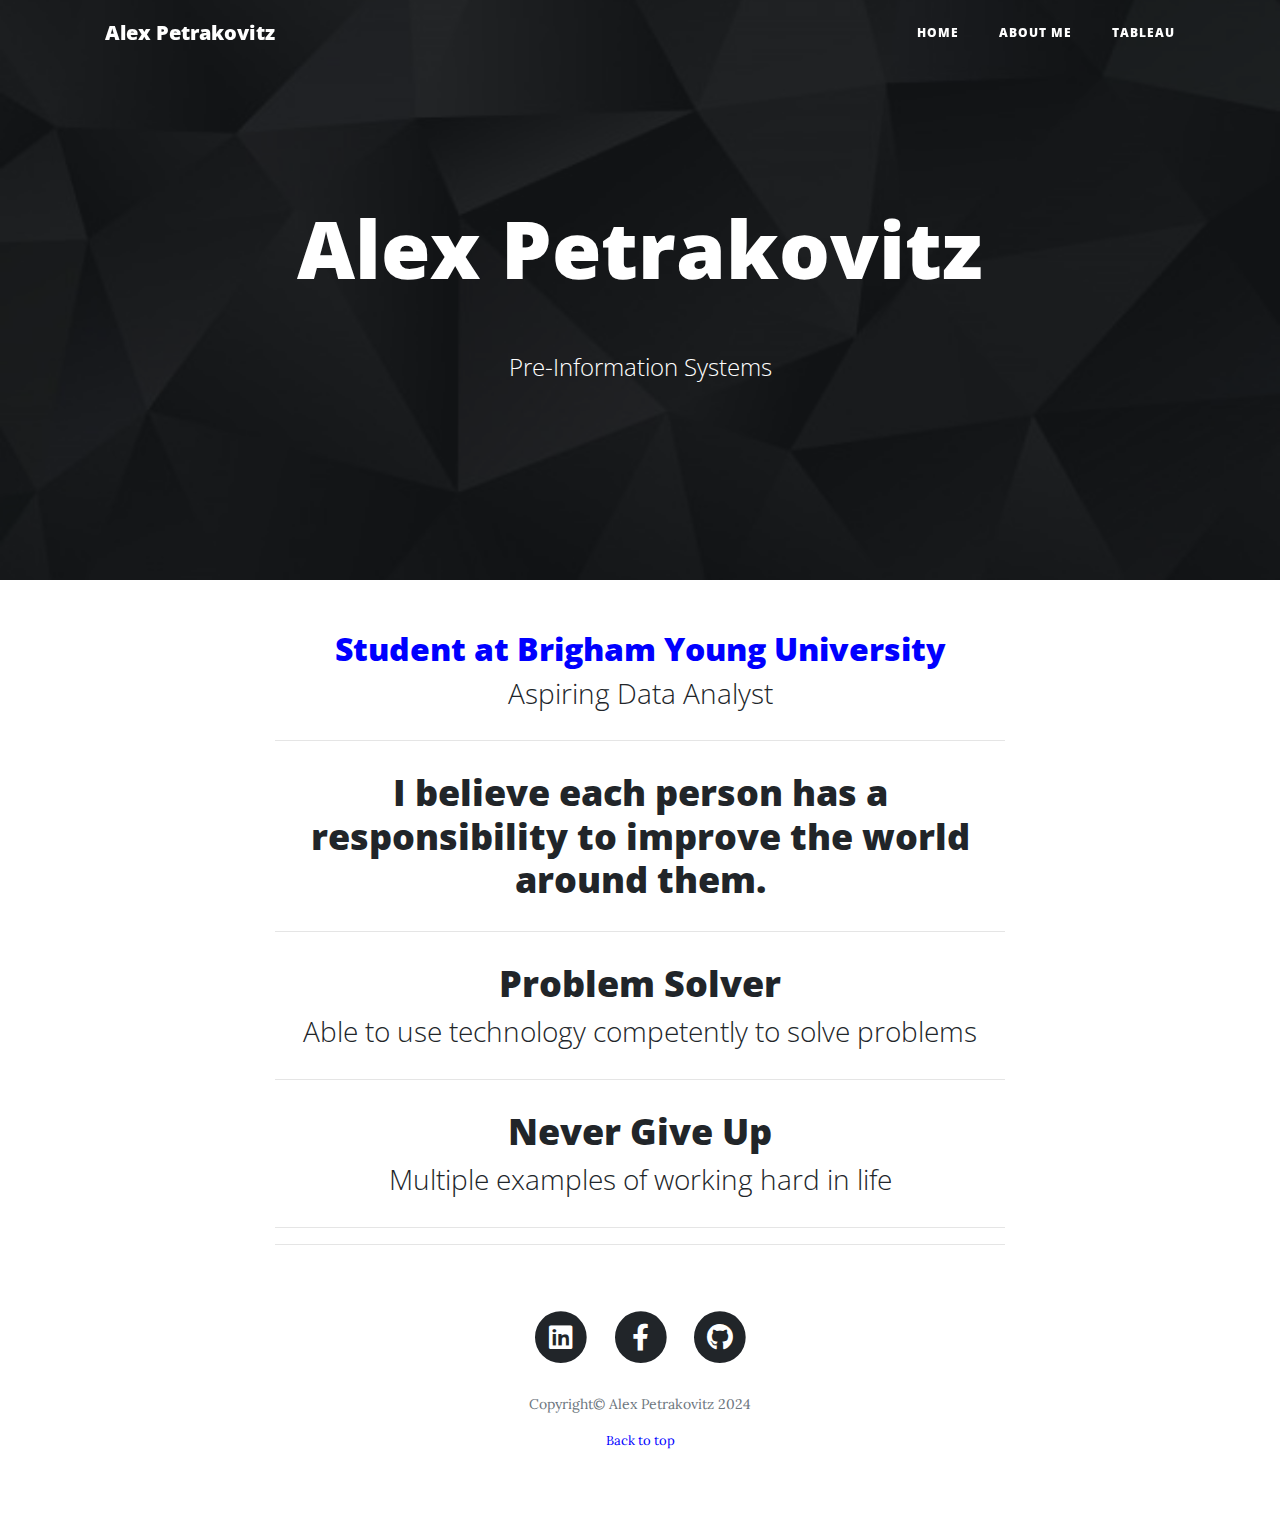
<file: index.html>
<!-- Alex Petrakovtiz 2024 -->

<!DOCTYPE html>
<html lang="en">

<head>

  <meta charset="utf-8">
  <meta name="viewport" content="width=device-width, initial-scale=1, shrink-to-fit=no">
  <meta name="description" content="">
  <meta name="author" content="">

  <title>Alex Petrakovitz - Homepage</title>

  <!-- Bootstrap core CSS -->
  <link href="vendor/bootstrap/css/bootstrap.min.css" rel="stylesheet">

  <!-- Custom fonts for this template -->
  <link href="vendor/fontawesome-free/css/all.min.css" rel="stylesheet" type="text/css">
  <link href='https://fonts.googleapis.com/css?family=Lora:400,700,400italic,700italic' rel='stylesheet'
    type='text/css'>
  <link
    href='https://fonts.googleapis.com/css?family=Open+Sans:300italic,400italic,600italic,700italic,800italic,400,300,600,700,800'
    rel='stylesheet' type='text/css'>

  <!-- Custom styles for this template -->
  <link href="styles/clean-blog.min.css" rel="stylesheet">
  <!-- Custom overwrite for css styles by Alex -->
  <link href="./styles/mystyles.css" rel="stylesheet" type="text/css">
</head>

<body>
  <a id="top"></a>
  <!-- Navigation -->
  <nav class="navbar navbar-expand-lg navbar-light fixed-top" id="mainNav">
    <div class="container">
      <a class="navbar-brand" href="index.html">Alex Petrakovitz</a>
      <button class="navbar-toggler navbar-toggler-right" type="button" data-toggle="collapse"
        data-target="#navbarResponsive" aria-controls="navbarResponsive" aria-expanded="false"
        aria-label="Toggle navigation">
        Menu
        <i class="fas fa-bars"></i>
      </button>
      <div class="collapse navbar-collapse" id="navbarResponsive">
        <ul class="navbar-nav ml-auto">
          <li class="nav-item">
            <a class="nav-link" href="index.html">Home</a>
          </li>
          <li class="nav-item">
            <a class="nav-link" href="./HTML/about.html">About Me</a>
          </li>
          <li class="nav-item">
            <a class="nav-link" href="./HTML/tableau.html">Tableau</a>
          </li>
          <li class="nav-item">
          
          </li>
        </ul>
      </div>
    </div>
  </nav>

  <!-- Page Header -->
  <header class="masthead" style="background-image: url('./images/background1.jpeg')">
    <div class="overlay"></div>
    <div class="container">
      <div class="row">
        <div class="col-lg-8 col-md-10 mx-auto">
          <div class="site-heading">
            <h1>Alex Petrakovitz</h1>
            <span class="subheading sub">Pre-Information Systems</span>
          </div>
        </div>
      </div>
    </div>
  </header>

  <!-- Main Content -->
  <div class="container">
    <div class="row">
      <div class="col-lg-8 col-md-10 mx-auto">
        <div class="post-preview">
          <h2 class="post-title">
            <!-- What should I type here haha -->
            <a class="links" href="https://www.byu.edu/" target=_blank>Student at Brigham Young University</a>
          </h2>
          <a href="./HTML/about.html">
            <h3 class="post-subtitle">
              Aspiring Data Analyst
            </h3>
          </a>
          <p class="post-meta">
            <a href="#"></a>

          </p>
        </div>
        <hr>
        <div class="post-preview">
          <a href="./HTML/about.html">
            <h2 class="post-title">
              I believe each person has a responsibility to improve the world around them.
            </h2>
          </a>
          <p class="post-meta">
            <a href="#"></a>

          </p>
        </div>
        <hr>
        <div class="post-preview">
          <a href="./HTML/about.html">
            <h2 class="post-title">
              Problem Solver
            </h2>
            <h3 class="post-subtitle">
              Able to use technology competently to solve problems
            </h3>
          </a>
          <p class="post-meta">
            <a href="#"></a>

          </p>
        </div>
        <hr>
        <div class="post-preview">
          <a href="./HTML/about.html">
            <h2 class="post-title">
              Never Give Up
            </h2>
            <h3 class="post-subtitle">
              Multiple examples of working hard in life
            </h3>
          </a>
          <p class="post-meta">
            <a href="#"></a>

          </p>
        </div>
        <hr>
        <!-- I commented all this out so that it didn't look like a blog lol -->
        <!-- Pager
        <div class="clearfix">
          <a class="btn btn-primary float-right" href="#">Older Posts &rarr;</a>
        </div>
      </div>
    </div>
  </div> -->

        <hr>

        <!-- Footer -->
        <footer>
          <div class="container">
            <div class="row">
              <div class="col-lg-8 col-md-10 mx-auto">
                <ul class="list-inline text-center">
                  <li class="list-inline-item">
                    <a href="https://www.linkedin.com/in/alex-petrakovitz-712440233/" target="_blank">
                      <span class="fa-stack fa-lg">
                        <i class="fas fa-circle fa-stack-2x"></i>
                        <i class="fab fa-linkedin fa-stack-1x fa-inverse"></i>
                      </span>
                    </a>
                  </li>
                  <li class="list-inline-item">
                    <a href="https://www.facebook.com/alex.petrakovitz/" target="_blank">
                      <span class="fa-stack fa-lg">
                        <i class="fas fa-circle fa-stack-2x"></i>
                        <i class="fab fa-facebook-f fa-stack-1x fa-inverse"></i>
                      </span>
                    </a>
                  </li>
                  <li class="list-inline-item">
                    <a href="https://www.instagram.com/alexpetrakovitz/?hl=en" target="_blank">
                      <span class="fa-stack fa-lg">
                        <i class="fas fa-circle fa-stack-2x"></i>
                        <i class="fab fa-github fa-stack-1x fa-inverse"></i>
                      </span>
                    </a>
                  </li>
                </ul>
                <p class="copyright text-muted">Copyright&copy; Alex Petrakovitz 2024</p>
              </div>
            </div>
          </div>
          <a href="#top" class="topp">Back to top</a>
        </footer>

        <!-- Bootstrap core JavaScript -->
        <script src="vendor/jquery/jquery.min.js"></script>
        <script src="vendor/bootstrap/js/bootstrap.bundle.min.js"></script>

        <!-- Custom scripts for this template -->
        <script src="js/clean-blog.min.js"></script>

</body>

</html>
</file>
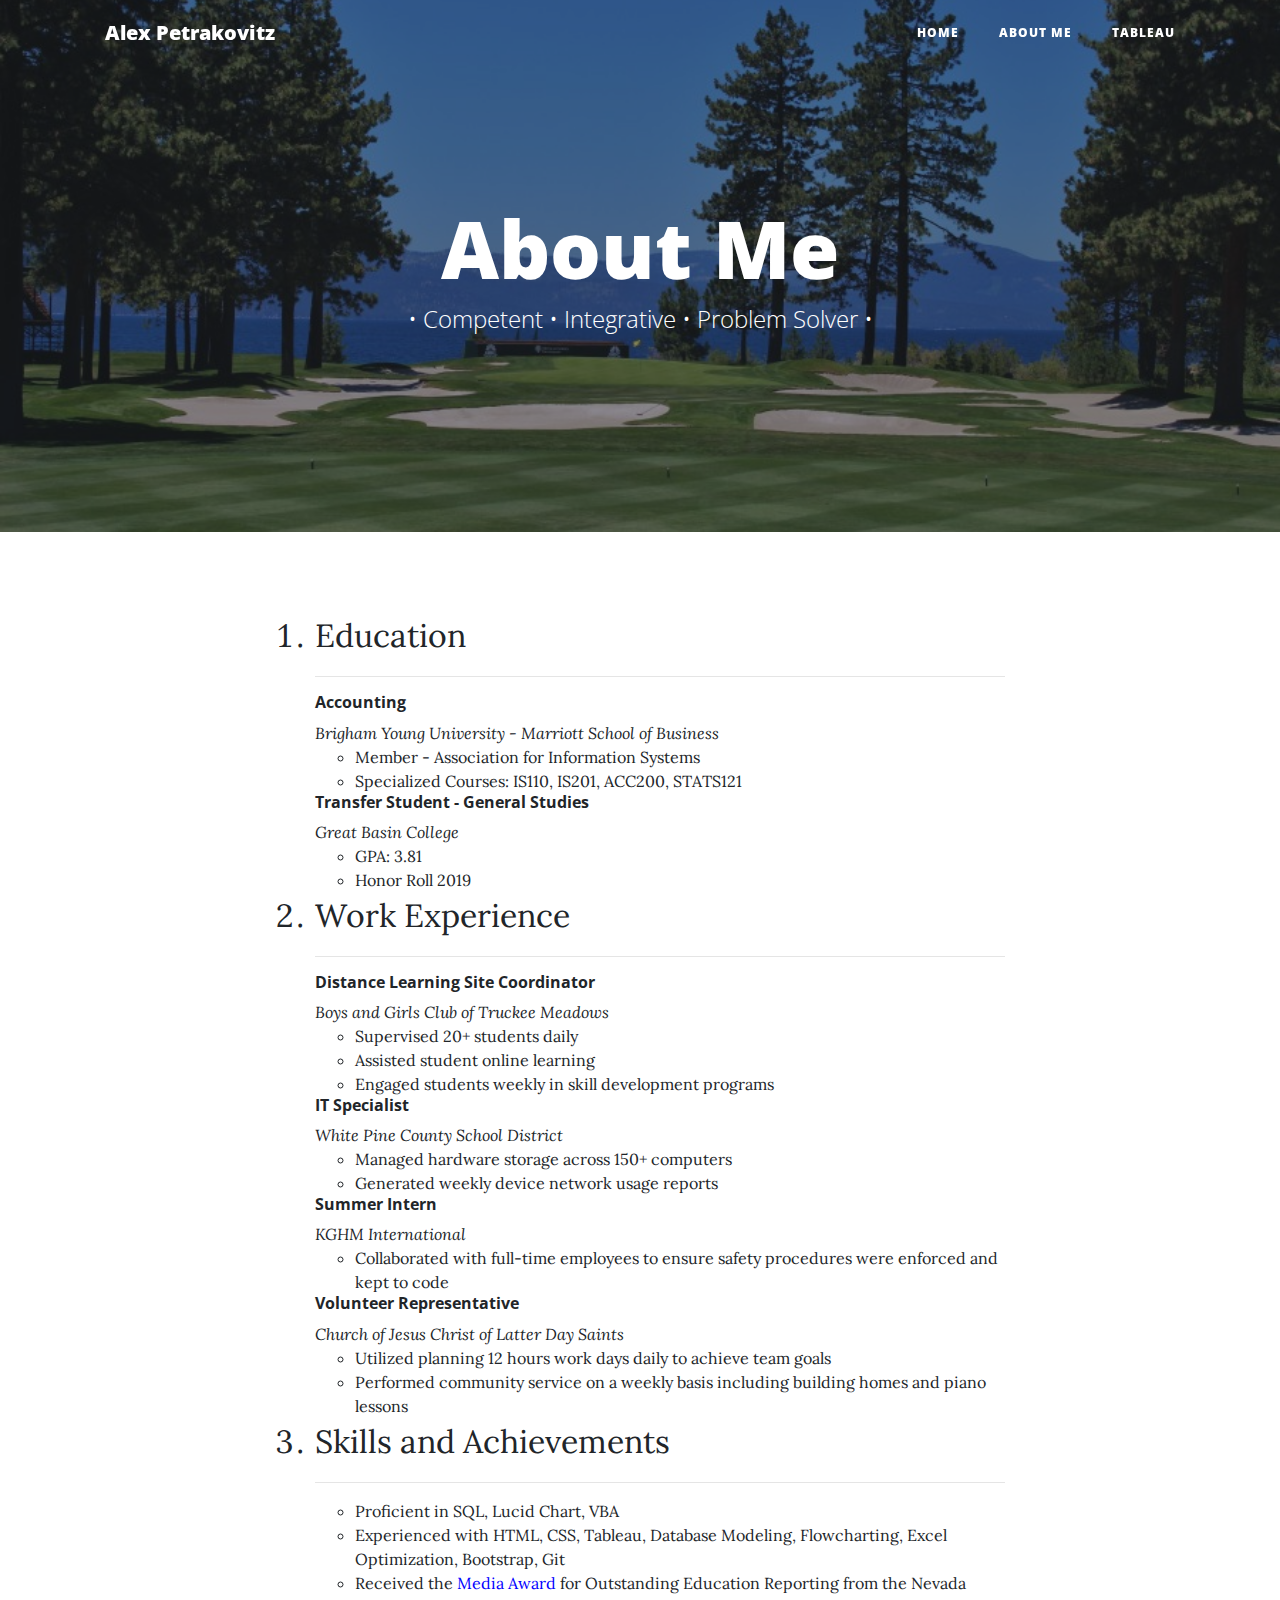
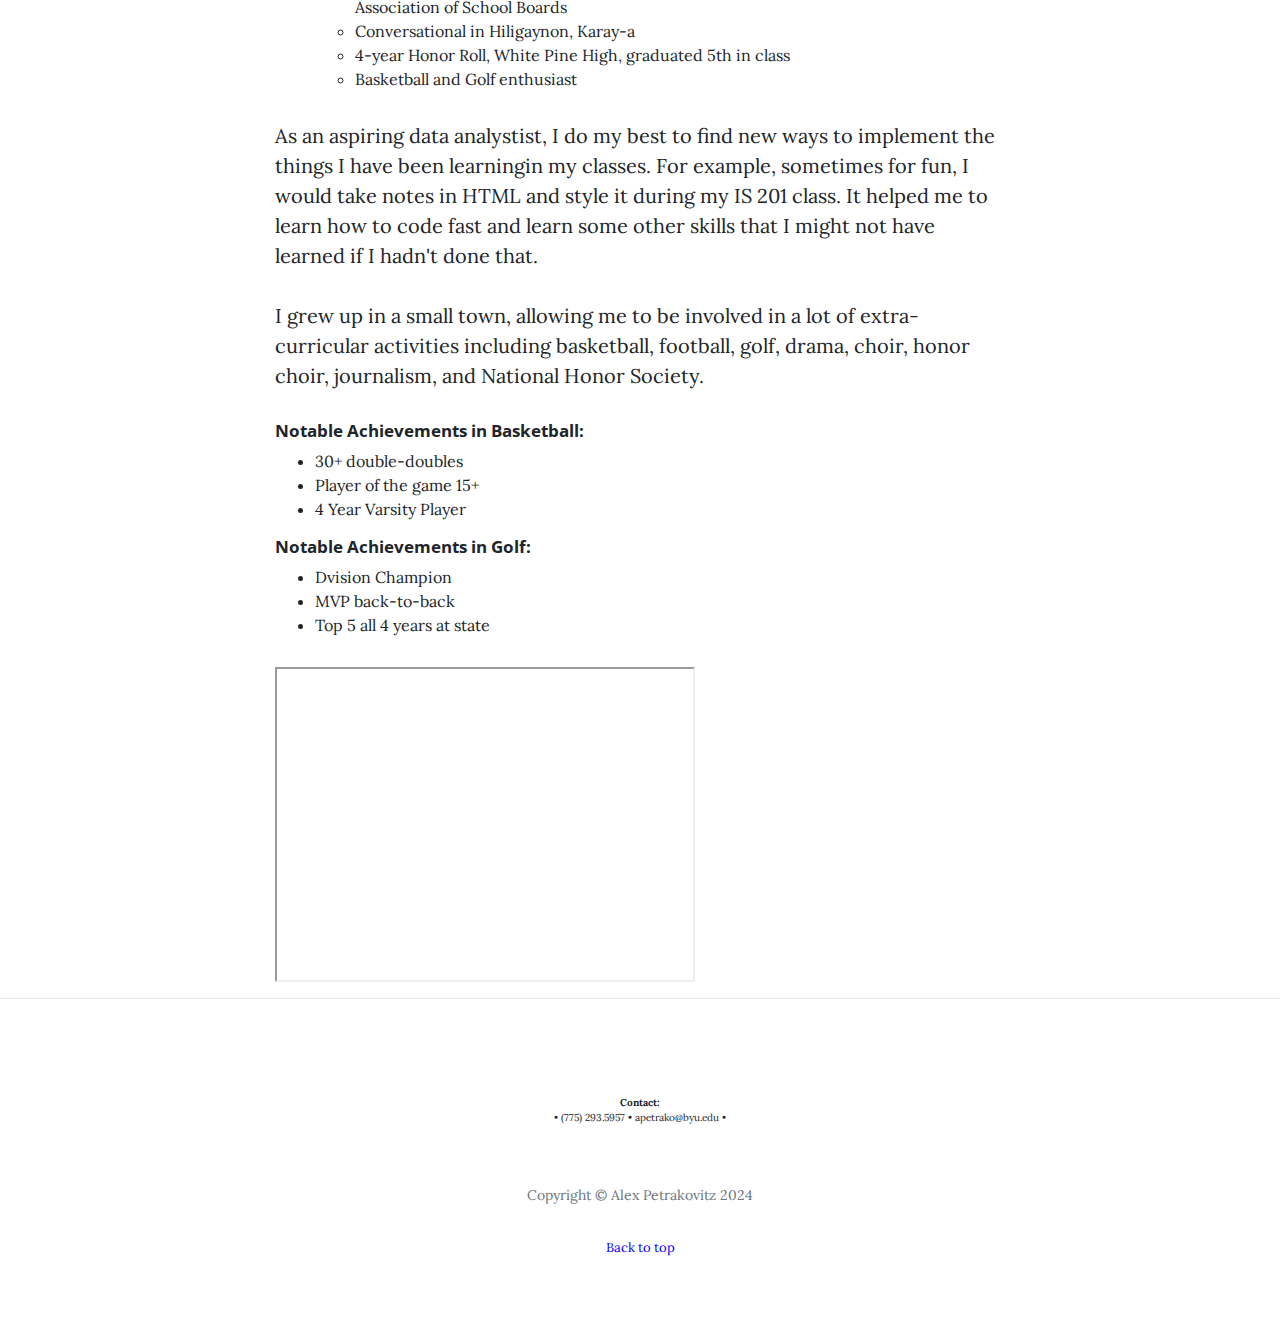
<file: HTML/about.html>
<!-- Alex Petrakovitz -->

  <title>About - Alex Petrakovitz </title>

  <!-- Bootstrap core CSS -->
  <link href="../vendor/bootstrap/css/bootstrap.min.css" rel="stylesheet">

  <!-- Custom fonts for this template -->
  <link href="../vendor/fontawesome-free/css/all.min.css" rel="stylesheet" type="text/css">
  <link href='https://fonts.googleapis.com/css?family=Lora:400,700,400italic,700italic' rel='stylesheet'
    type='text/css'>
  <link
    href='https://fonts.googleapis.com/css?family=Open+Sans:300italic,400italic,600italic,700italic,800italic,400,300,600,700,800'
    rel='stylesheet' type='text/css'>

  <!-- Custom styles for this template -->
  <link href="../styles/clean-blog.min.css" rel="stylesheet">
  <!-- Custom overwrite for css styles by Alex -->
  <link href="../styles/mystyles.css" rel="stylesheet" type="text/css">

</head>

<body>
  <a id="top"></a>
  <!-- Navigation -->
  <nav class="navbar navbar-expand-lg navbar-light fixed-top" id="mainNav">
    <div class="container">
      <a class="navbar-brand" href="../index.html">Alex Petrakovitz</a>
      <button class="navbar-toggler navbar-toggler-right" type="button" data-toggle="collapse"
        data-target="#navbarResponsive" aria-controls="navbarResponsive" aria-expanded="false"
        aria-label="Toggle navigation">
        Menu
        <i class="fas fa-bars"></i>
      </button>
      <div class="collapse navbar-collapse" id="navbarResponsive">
        <ul class="navbar-nav ml-auto">
          <li class="nav-item">
            <a class="nav-link" href="../index.html">Home</a>
          </li>
          <li class="nav-item">
            <a class="nav-link" href="./about.html">About Me</a>
          </li>
          <li class="nav-item">
            <a class="nav-link" href="./tableau.html">Tableau</a>
          </li>
          <li class="nav-item">
          </li>
        </ul>
      </div>
    </div>
  </nav>

  <!-- Page Header -->
  <header class="masthead" style="background-image: url('../images/backgroundimage2.jpg')">
    <div class="overlay"></div>
    <div class="container">
      <div class="row">
        <div class="col-lg-8 col-md-10 mx-auto">
          <div class="page-heading">
            <h1>About Me</h1>
            <span class="subheading">&bull; Competent &bull; Integrative &bull; Problem Solver &bull;</span>
          </div>
        </div>
      </div>
    </div>
  </header>

  <!-- Main Content -->
  <div class="container">
    <div class="row">
      <div class="col-lg-8 col-md-10 mx-auto">
        <div class="resume">
          <p>

          <ol class="smalltext">
            <li class="list">Education</li>
            <hr>
            <h6 class="explain">Accounting</h6>
            <span class="italic">Brigham Young University - Marriott School of Business</span>
            <ul>
              <li>Member - Association for Information Systems</li>
              <li>Specialized Courses: IS110, IS201, ACC200, STATS121</li>
            </ul>
            <h6 class="explain">Transfer Student - General Studies</h6>
            <span class="italic">Great Basin College</span>
            <ul>

              <li>GPA: 3.81</li>
              <li>Honor Roll 2019</li>
            </ul>

            <li class="list">Work Experience</li>
            <hr>
            <h6 class="explain">Distance Learning Site Coordinator</h6>
            <span class="italic">Boys and Girls Club of Truckee Meadows</span>
            <ul>
              <li>Supervised 20+ students daily</li>
              <li>Assisted student online learning</li>
              <li>Engaged students weekly in skill development programs</li>
            </ul>
            <h6 class="explain">IT Specialist</h6>
            <span class="italic">White Pine County School District</span>
            <ul>
              <li>Managed hardware storage across 150+ computers</li>
              <li>Generated weekly device network usage reports</li>
            </ul>
            <h6 class="explain">Summer Intern</h6>
            <span class="italic">KGHM International</span>
            <ul>
              <li>Collaborated with full-time employees to ensure safety procedures were enforced and kept to code</li>
            </ul>
            <h6 class="explain">Volunteer Representative</h6>
            <span class="italic">Church of Jesus Christ of Latter Day Saints</span>
            <ul>
              <li>Utilized planning 12 hours work days daily to achieve team goals</li>
              <li>Performed community service on a weekly basis including building homes and piano lessons</li>

            </ul>

            <li class="list">Skills and Achievements</li>
            <hr>
            <!-- <h6 class="explain">Skills</h6> -->
            <ul>
              <li>Proficient in SQL, Lucid Chart, VBA</li>
              <li>Experienced with HTML, CSS, Tableau, Database Modeling, Flowcharting, Excel Optimization, Bootstrap,
                Git
              </li>
            </ul>
            <!-- <h6 class="explain">Achievements</h6> -->
            <ul>
              <li>Received the <a class="links"
                  href="https://elynews.com/2016/11/24/district-personnel-honored-conference/" target=_blank>Media
                  Award</a> for Outstanding Education Reporting from the Nevada Association of School Boards
              </li>
              <li>Conversational in Hiligaynon, Karay-a</li>
              <li>4-year Honor Roll, White Pine High, graduated 5th in class</li>
              <li>Basketball and Golf enthusiast</li>
            </ul>
          </ol>
        </div>
        <div class="other">
          </p>
          <p>As an aspiring data analystist, I do my best to find new ways to implement the things I have been
            learningin my classes. For example, sometimes for fun, I would take notes in HTML and style it during my IS
            201 class. It helped me to learn how to code fast and learn some other skills that I might not have learned
            if I hadn't done that.
          </p>
          <p>
            I grew up in a small town, allowing me to be involved in a lot of extra-curricular activities including
            basketball, football, golf, drama, choir, honor choir, journalism, and National Honor Society.
          </p>
          <p>
          <h6 class="paragraphs">Notable Achievements in Basketball:</h6>
          <ul class="smalltext">
            <li>30+ double-doubles</li>
            <li>Player of the game 15+</li>
            <li>4 Year Varsity Player</li>

          </ul>
          <h6 class="paragraphs">Notable Achievements in Golf:</h6>
          <ul class="smalltext">
            <li>Dvision Champion</li>
            <li>MVP back-to-back</li>
            <li>Top 5 all 4 years at state</li>
          </ul>
          </p>
        </div>
        <iframe width="420" height="315" src="https://www.youtube.com/embed/tgbNymZ7vqY?autoplay=1">
        </iframe>

      </div>
    </div>
  </div>

  <hr>

  <!-- Footer -->
  <footer>
    <p class="contact">
      <b class="contact">Contact:</b>
      <br>
      &bull; (775) 293.5957 &bull; apetrako@byu.edu &bull;
    </p>
    <div class="container">
      <div class="row">
        <div class="col-lg-8 col-md-10 mx-auto">
          <ul class="list-inline text-center">

            <!-- <li class="list-inline-item">
              <a href="#">
                <span class="fa-stack fa-lg">
                  <i class="fas fa-circle fa-stack-2x"></i>
                  <i class="fab fa-twitter fa-stack-1x fa-inverse"></i>
                </span>
              </a>
            </li>
            <li class="list-inline-item">
              <a href="#">
                <span class="fa-stack fa-lg">
                  <i class="fas fa-circle fa-stack-2x"></i>
                  <i class="fab fa-facebook-f fa-stack-1x fa-inverse"></i>
                </span>
              </a>
            </li>
            <li class="list-inline-item">
              <a href="#">
                <span class="fa-stack fa-lg">
                  <i class="fas fa-circle fa-stack-2x"></i>
                  <i class="fab fa-github fa-stack-1x fa-inverse"></i>
                </span>
              </a>
            </li> -->
          </ul>
          <p class="copyright text-muted">Copyright &copy; Alex Petrakovitz 2024</p>

        </div>
      </div>
    </div>
    <div class="divclass">
      <a href="#top" class="topp">Back to top</a>
    </div>
  </footer>

  <!-- Bootstrap core JavaScript -->
  <script src="../vendor/jquery/jquery.min.js"></script>
  <script src="../vendor/bootstrap/js/bootstrap.bundle.min.js"></script>

  <!-- Custom scripts for this template -->
  <script src="../js/clean-blog.min.js"></script>

</body>

</html>
</file>
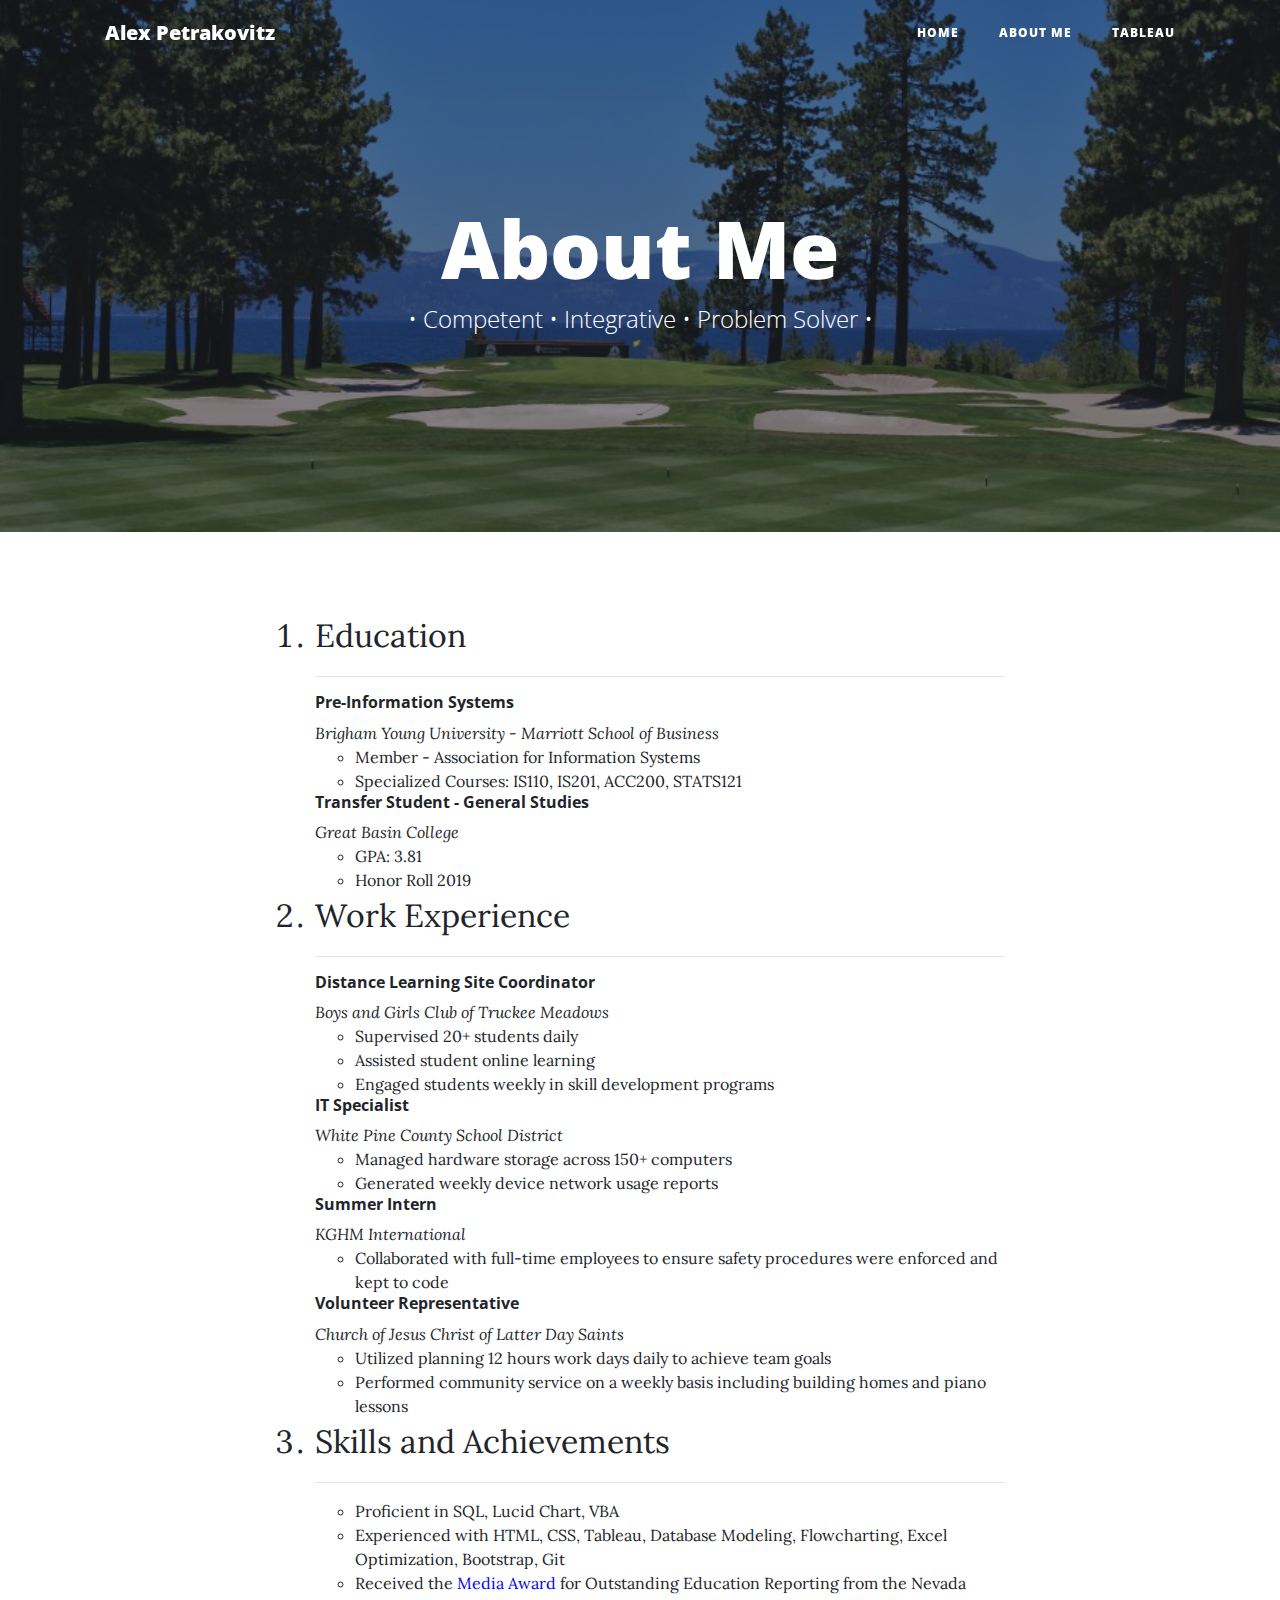
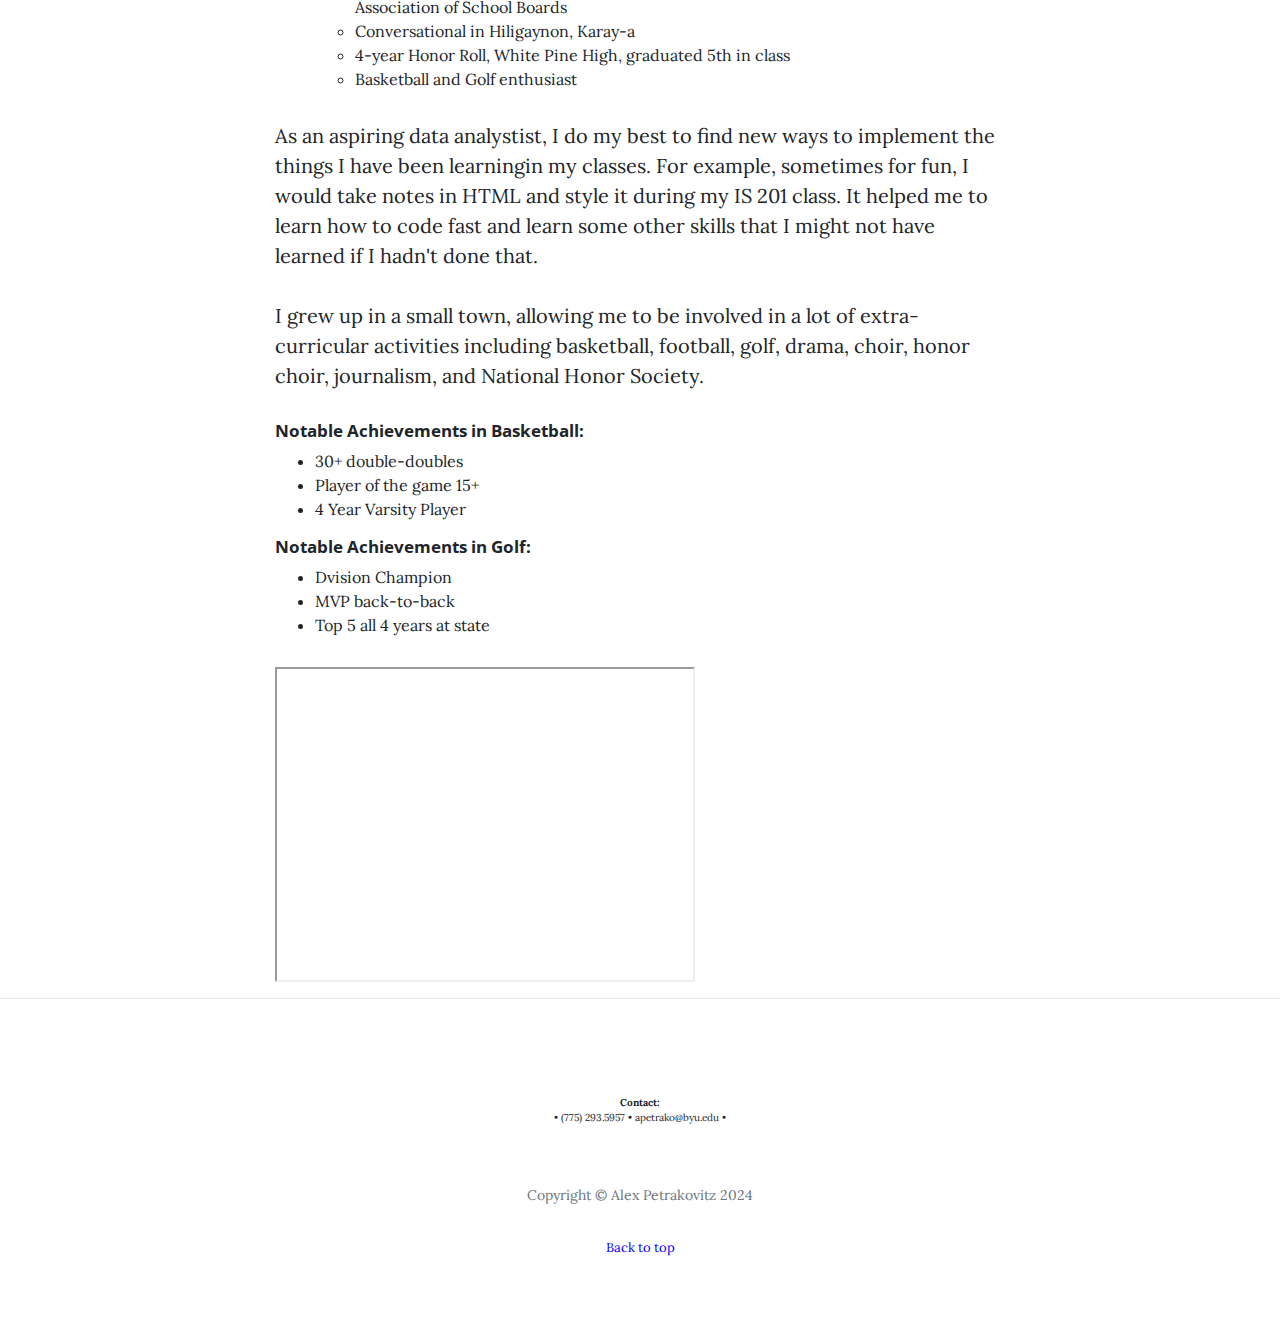
<file: HTML/Alex IS 201 Final.html>
<!-- Alex Petrakovitz -->

  <title>About - Alex Petrakovitz </title>

  <!-- Bootstrap core CSS -->
  <link href="../vendor/bootstrap/css/bootstrap.min.css" rel="stylesheet">

  <!-- Custom fonts for this template -->
  <link href="../vendor/fontawesome-free/css/all.min.css" rel="stylesheet" type="text/css">
  <link href='https://fonts.googleapis.com/css?family=Lora:400,700,400italic,700italic' rel='stylesheet'
    type='text/css'>
  <link
    href='https://fonts.googleapis.com/css?family=Open+Sans:300italic,400italic,600italic,700italic,800italic,400,300,600,700,800'
    rel='stylesheet' type='text/css'>

  <!-- Custom styles for this template -->
  <link href="../styles/clean-blog.min.css" rel="stylesheet">
  <!-- Custom overwrite for css styles by Alex -->
  <link href="../styles/mystyles.css" rel="stylesheet" type="text/css">

</head>

<body>
  <a id="top"></a>
  <!-- Navigation -->
  <nav class="navbar navbar-expand-lg navbar-light fixed-top" id="mainNav">
    <div class="container">
      <a class="navbar-brand" href="../index.html">Alex Petrakovitz</a>
      <button class="navbar-toggler navbar-toggler-right" type="button" data-toggle="collapse"
        data-target="#navbarResponsive" aria-controls="navbarResponsive" aria-expanded="false"
        aria-label="Toggle navigation">
        Menu
        <i class="fas fa-bars"></i>
      </button>
      <div class="collapse navbar-collapse" id="navbarResponsive">
        <ul class="navbar-nav ml-auto">
          <li class="nav-item">
            <a class="nav-link" href="../index.html">Home</a>
          </li>
          <li class="nav-item">
            <a class="nav-link" href="./about.html">About Me</a>
          </li>
          <li class="nav-item">
            <a class="nav-link" href="./tableau.html">Tableau</a>
          </li>
          <li class="nav-item">
          </li>
        </ul>
      </div>
    </div>
  </nav>

  <!-- Page Header -->
  <header class="masthead" style="background-image: url('../images/backgroundimage2.jpg')">
    <div class="overlay"></div>
    <div class="container">
      <div class="row">
        <div class="col-lg-8 col-md-10 mx-auto">
          <div class="page-heading">
            <h1>About Me</h1>
            <span class="subheading">&bull; Competent &bull; Integrative &bull; Problem Solver &bull;</span>
          </div>
        </div>
      </div>
    </div>
  </header>

  <!-- Main Content -->
  <div class="container">
    <div class="row">
      <div class="col-lg-8 col-md-10 mx-auto">
        <div class="resume">
          <p>

          <ol class="smalltext">
            <li class="list">Education</li>
            <hr>
            <h6 class="explain">Pre-Information Systems</h6>
            <span class="italic">Brigham Young University - Marriott School of Business</span>
            <ul>
              <li>Member - Association for Information Systems</li>
              <li>Specialized Courses: IS110, IS201, ACC200, STATS121</li>
            </ul>
            <h6 class="explain">Transfer Student - General Studies</h6>
            <span class="italic">Great Basin College</span>
            <ul>

              <li>GPA: 3.81</li>
              <li>Honor Roll 2019</li>
            </ul>

            <li class="list">Work Experience</li>
            <hr>
            <h6 class="explain">Distance Learning Site Coordinator</h6>
            <span class="italic">Boys and Girls Club of Truckee Meadows</span>
            <ul>
              <li>Supervised 20+ students daily</li>
              <li>Assisted student online learning</li>
              <li>Engaged students weekly in skill development programs</li>
            </ul>
            <h6 class="explain">IT Specialist</h6>
            <span class="italic">White Pine County School District</span>
            <ul>
              <li>Managed hardware storage across 150+ computers</li>
              <li>Generated weekly device network usage reports</li>
            </ul>
            <h6 class="explain">Summer Intern</h6>
            <span class="italic">KGHM International</span>
            <ul>
              <li>Collaborated with full-time employees to ensure safety procedures were enforced and kept to code</li>
            </ul>
            <h6 class="explain">Volunteer Representative</h6>
            <span class="italic">Church of Jesus Christ of Latter Day Saints</span>
            <ul>
              <li>Utilized planning 12 hours work days daily to achieve team goals</li>
              <li>Performed community service on a weekly basis including building homes and piano lessons</li>

            </ul>

            <li class="list">Skills and Achievements</li>
            <hr>
            <!-- <h6 class="explain">Skills</h6> -->
            <ul>
              <li>Proficient in SQL, Lucid Chart, VBA</li>
              <li>Experienced with HTML, CSS, Tableau, Database Modeling, Flowcharting, Excel Optimization, Bootstrap,
                Git
              </li>
            </ul>
            <!-- <h6 class="explain">Achievements</h6> -->
            <ul>
              <li>Received the <a class="links"
                  href="https://elynews.com/2016/11/24/district-personnel-honored-conference/" target=_blank>Media
                  Award</a> for Outstanding Education Reporting from the Nevada Association of School Boards
              </li>
              <li>Conversational in Hiligaynon, Karay-a</li>
              <li>4-year Honor Roll, White Pine High, graduated 5th in class</li>
              <li>Basketball and Golf enthusiast</li>
            </ul>
          </ol>
        </div>
        <div class="other">
          </p>
          <p>As an aspiring data analystist, I do my best to find new ways to implement the things I have been
            learningin my classes. For example, sometimes for fun, I would take notes in HTML and style it during my IS
            201 class. It helped me to learn how to code fast and learn some other skills that I might not have learned
            if I hadn't done that.
          </p>
          <p>
            I grew up in a small town, allowing me to be involved in a lot of extra-curricular activities including
            basketball, football, golf, drama, choir, honor choir, journalism, and National Honor Society.
          </p>
          <p>
          <h6 class="paragraphs">Notable Achievements in Basketball:</h6>
          <ul class="smalltext">
            <li>30+ double-doubles</li>
            <li>Player of the game 15+</li>
            <li>4 Year Varsity Player</li>

          </ul>
          <h6 class="paragraphs">Notable Achievements in Golf:</h6>
          <ul class="smalltext">
            <li>Dvision Champion</li>
            <li>MVP back-to-back</li>
            <li>Top 5 all 4 years at state</li>
          </ul>
          </p>
        </div>
        <iframe width="420" height="315" src="https://www.youtube.com/embed/tgbNymZ7vqY?autoplay=1">
        </iframe>

      </div>
    </div>
  </div>

  <hr>

  <!-- Footer -->
  <footer>
    <p class="contact">
      <b class="contact">Contact:</b>
      <br>
      &bull; (775) 293.5957 &bull; apetrako@byu.edu &bull;
    </p>
    <div class="container">
      <div class="row">
        <div class="col-lg-8 col-md-10 mx-auto">
          <ul class="list-inline text-center">

            <!-- <li class="list-inline-item">
              <a href="#">
                <span class="fa-stack fa-lg">
                  <i class="fas fa-circle fa-stack-2x"></i>
                  <i class="fab fa-twitter fa-stack-1x fa-inverse"></i>
                </span>
              </a>
            </li>
            <li class="list-inline-item">
              <a href="#">
                <span class="fa-stack fa-lg">
                  <i class="fas fa-circle fa-stack-2x"></i>
                  <i class="fab fa-facebook-f fa-stack-1x fa-inverse"></i>
                </span>
              </a>
            </li>
            <li class="list-inline-item">
              <a href="#">
                <span class="fa-stack fa-lg">
                  <i class="fas fa-circle fa-stack-2x"></i>
                  <i class="fab fa-github fa-stack-1x fa-inverse"></i>
                </span>
              </a>
            </li> -->
          </ul>
          <p class="copyright text-muted">Copyright &copy; Alex Petrakovitz 2024</p>

        </div>
      </div>
    </div>
    <div class="divclass">
      <a href="#top" class="topp">Back to top</a>
    </div>
  </footer>

  <!-- Bootstrap core JavaScript -->
  <script src="../vendor/jquery/jquery.min.js"></script>
  <script src="../vendor/bootstrap/js/bootstrap.bundle.min.js"></script>

  <!-- Custom scripts for this template -->
  <script src="../js/clean-blog.min.js"></script>

</body>

</html>
</file>
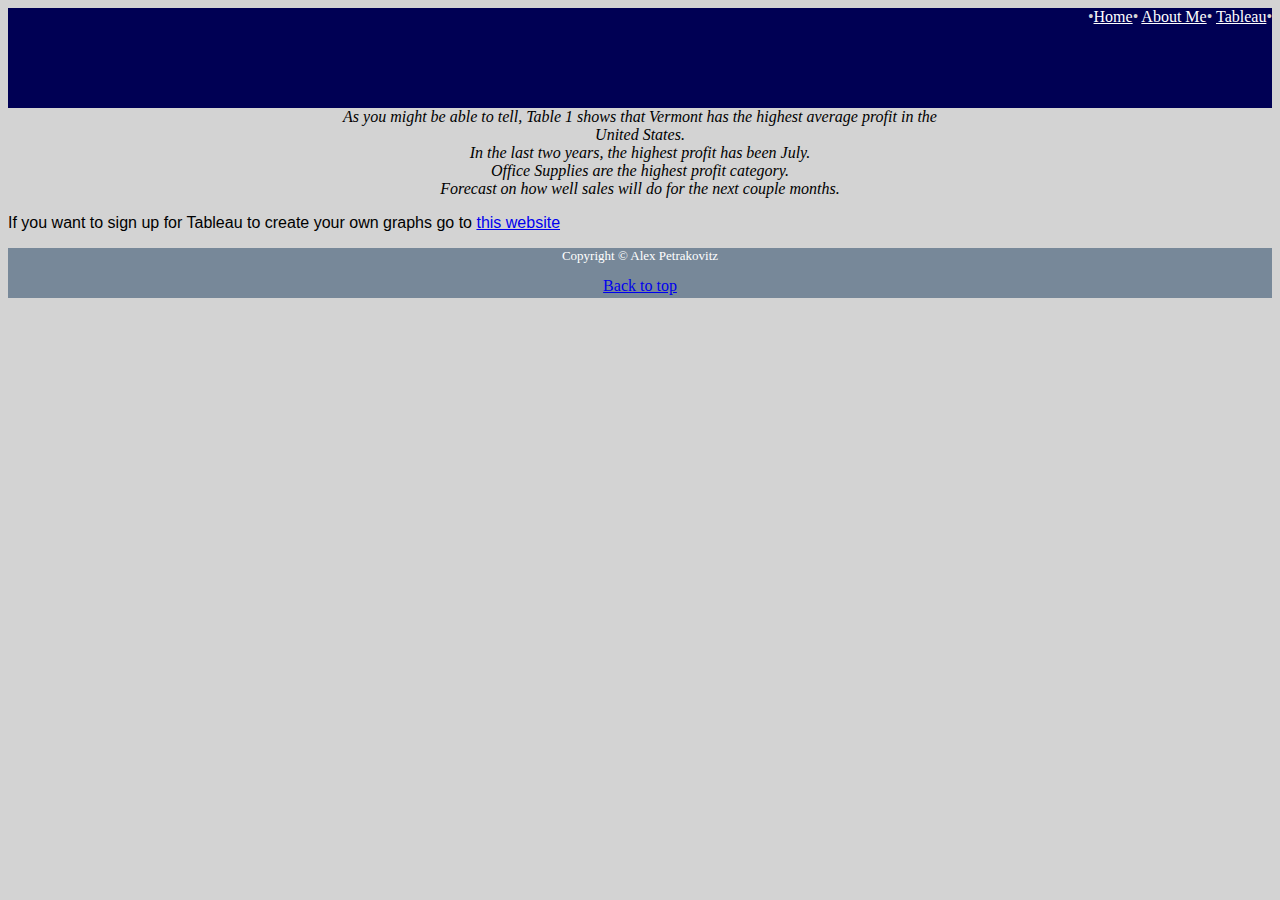
<file: HTML/tableau.html>
<!-- Alex Petrakovtiz -->
<!DOCTYPE html>
<html lang="en">

<head>
    <meta charset="UTF-8">
    <meta http-equiv="X-UA-Compatible" content="IE=edge">
    <meta name="viewport" content="width=device-width, initial-scale=1.0">
    <link rel="stylesheet" href="../styles/bootstyles.css" type="text/css">
    <title>
        Tableau
    </title>
</head>

<body>
    <a id="top"></a>

    <div class="header">
        &bull;<a href="../index.html" class="htags">Home</a>&bull;

        <a href="./about.html" class="htags">About Me</a>&bull;
        <a href="./tableau.html" class="htags">Tableau</a>&bull;
    </div>
    <div class="main">
        <div>
            <div class='tableau1' id='viz1618437123018' style='position: relative'><noscript><a href='#'><img
                            alt='Profits by State1 '
                            src='https:&#47;&#47;public.tableau.com&#47;static&#47;images&#47;Fi&#47;Finalprojecttableau_16183296947690&#47;ProfitsbyState1&#47;1_rss.png'
                            style='border: none' /></a></noscript><object class='tableauViz' style='display:none;'>
                    <param name='host_url' value='https%3A%2F%2Fpublic.tableau.com%2F' />
                    <param name='embed_code_version' value='3' />
                    <param name='site_root' value='' />
                    <param name='name' value='Finalprojecttableau_16183296947690&#47;ProfitsbyState1' />
                    <param name='tabs' value='no' />
                    <param name='toolbar' value='yes' />
                    <param name='static_image'
                        value='https:&#47;&#47;public.tableau.com&#47;static&#47;images&#47;Fi&#47;Finalprojecttableau_16183296947690&#47;ProfitsbyState1&#47;1.png' />
                    <param name='animate_transition' value='yes' />
                    <param name='display_static_image' value='yes' />
                    <param name='display_spinner' value='yes' />
                    <param name='display_overlay' value='yes' />
                    <param name='display_count' value='yes' />
                    <param name='language' value='en' />
                    <param name='filter' value='publish=yes' />
                </object></div>
            <script
                type='text/javascript'>                    var divElement = document.getElementById('viz1618437123018'); var vizElement = divElement.getElementsByTagName('object')[0]; vizElement.style.width = '100%'; vizElement.style.height = (divElement.offsetWidth * 0.75) + 'px'; var scriptElement = document.createElement('script'); scriptElement.src = 'https://public.tableau.com/javascripts/api/viz_v1.js'; vizElement.parentNode.insertBefore(scriptElement, vizElement);</script>
        </div>
        <div class="tableau1">As you might be able to tell, Table 1 shows that Vermont has the highest average profit in
            the United States.
        </div>
        <div class='tableau1' id='viz1618430796064' style='position: relative'><noscript><a href='#'><img
                        alt='Profits for last two years '
                        src='https:&#47;&#47;public.tableau.com&#47;static&#47;images&#47;Fi&#47;Finalprojecttableau_16183296947690&#47;Profitsforlasttwoyears&#47;1_rss.png'
                        style='border: none' /></a></noscript><object class='tableauViz' style='display:none;'>
                <param name='host_url' value='https%3A%2F%2Fpublic.tableau.com%2F' />
                <param name='embed_code_version' value='3' />
                <param name='site_root' value='' />
                <param name='name' value='Finalprojecttableau_16183296947690&#47;Profitsforlasttwoyears' />
                <param name='tabs' value='no' />
                <param name='toolbar' value='yes' />
                <param name='static_image'
                    value='https:&#47;&#47;public.tableau.com&#47;static&#47;images&#47;Fi&#47;Finalprojecttableau_16183296947690&#47;Profitsforlasttwoyears&#47;1.png' />
                <param name='animate_transition' value='yes' />
                <param name='display_static_image' value='yes' />
                <param name='display_spinner' value='yes' />
                <param name='display_overlay' value='yes' />
                <param name='display_count' value='yes' />
                <param name='language' value='en' />
                <param name='filter' value='publish=yes' />
            </object></div>
        <script
            type='text/javascript'>                    var divElement = document.getElementById('viz1618430796064'); var vizElement = divElement.getElementsByTagName('object')[0]; vizElement.style.width = '100%'; vizElement.style.height = (divElement.offsetWidth * 0.75) + 'px'; var scriptElement = document.createElement('script'); scriptElement.src = 'https://public.tableau.com/javascripts/api/viz_v1.js'; vizElement.parentNode.insertBefore(scriptElement, vizElement);</script>
        <div class="tableau1">In the last two years, the highest profit has been July.</div>
        <div>
            <div class='tableau1' id='viz1618437636751' style='position: relative'><noscript><a href='#'><img
                            alt='Profits by Category '
                            src='https:&#47;&#47;public.tableau.com&#47;static&#47;images&#47;Fi&#47;Finalprojecttableau_16183296947690&#47;Profitsforeachcategory&#47;1_rss.png'
                            style='border: none' /></a></noscript><object class='tableauViz' style='display:none;'>
                    <param name='host_url' value='https%3A%2F%2Fpublic.tableau.com%2F' />
                    <param name='embed_code_version' value='3' />
                    <param name='site_root' value='' />
                    <param name='name' value='Finalprojecttableau_16183296947690&#47;Profitsforeachcategory' />
                    <param name='tabs' value='no' />
                    <param name='toolbar' value='yes' />
                    <param name='static_image'
                        value='https:&#47;&#47;public.tableau.com&#47;static&#47;images&#47;Fi&#47;Finalprojecttableau_16183296947690&#47;Profitsforeachcategory&#47;1.png' />
                    <param name='animate_transition' value='yes' />
                    <param name='display_static_image' value='yes' />
                    <param name='display_spinner' value='yes' />
                    <param name='display_overlay' value='yes' />
                    <param name='display_count' value='yes' />
                    <param name='language' value='en' />
                </object></div>
            <script
                type='text/javascript'>                    var divElement = document.getElementById('viz1618437636751'); var vizElement = divElement.getElementsByTagName('object')[0]; vizElement.style.width = '100%'; vizElement.style.height = (divElement.offsetWidth * 0.75) + 'px'; var scriptElement = document.createElement('script'); scriptElement.src = 'https://public.tableau.com/javascripts/api/viz_v1.js'; vizElement.parentNode.insertBefore(scriptElement, vizElement);</script>
            <div class="tableau1">Office Supplies are the highest profit category.</div>
            <div class='tableau1' id='viz1618431068064' style='position: relative'><noscript><a href='#'><img
                            alt='Forecasting Sales '
                            src='https:&#47;&#47;public.tableau.com&#47;static&#47;images&#47;Fi&#47;Finalprojecttableau_16183296947690&#47;ForecastingSales&#47;1_rss.png'
                            style='border: none' /></a></noscript><object class='tableauViz' style='display:none;'>
                    <param name='host_url' value='https%3A%2F%2Fpublic.tableau.com%2F' />
                    <param name='embed_code_version' value='3' />
                    <param name='site_root' value='' />
                    <param name='name' value='Finalprojecttableau_16183296947690&#47;ForecastingSales' />
                    <param name='tabs' value='no' />
                    <param name='toolbar' value='yes' />
                    <param name='static_image'
                        value='https:&#47;&#47;public.tableau.com&#47;static&#47;images&#47;Fi&#47;Finalprojecttableau_16183296947690&#47;ForecastingSales&#47;1.png' />
                    <param name='animate_transition' value='yes' />
                    <param name='display_static_image' value='yes' />
                    <param name='display_spinner' value='yes' />
                    <param name='display_overlay' value='yes' />
                    <param name='display_count' value='yes' />
                    <param name='language' value='en' />
                    <param name='filter' value='publish=yes' />
                </object></div>
            <script
                type='text/javascript'>                    var divElement = document.getElementById('viz1618431068064'); var vizElement = divElement.getElementsByTagName('object')[0]; vizElement.style.width = '100%'; vizElement.style.height = (divElement.offsetWidth * 0.75) + 'px'; var scriptElement = document.createElement('script'); scriptElement.src = 'https://public.tableau.com/javascripts/api/viz_v1.js'; vizElement.parentNode.insertBefore(scriptElement, vizElement);</script>
        </div>
        <div class="tableau1">Forecast on how well sales will do for the next couple months.</div>
    </div>
    <div class="otherinfo">
        <p>If you want to sign up for Tableau to create your own graphs go to <a
                href="https://sso.online.tableau.com/public/idp/SSO" target="_blank">this website</a>
            </p>

    </div>
    <div class="footer">
        <p class="copyright">Copyright &copy; Alex Petrakovitz</p>

        <a href="#top" class="topp">Back to top</a>
    </div>

</body>

</html>
</file>
<file: styles/mystyles.css>
.smalltext {
    font-size:initial
}

.list{
    font-size: xx-large;
}

.post-title{
    text-align: center;
}
.post-subtitle{
    text-align: center;
}
h6{
    font-weight: bold;
}
.explain{
    font-weight: bolder;
    
}
.italic{
    font-style: italic;
}
.links{
color: blue;
}
.paragraphs{
    font-weight: bolder;
    font-size: smaller;
}
.photos{
    height: 20rem;
}
.topp{
    display: flex;
    justify-content: center;
    text-align: center;
    padding-top: 1rem;
    font-size: small;
    color: blue;
}
.divclass{
    display: flex;
    justify-content: center;
    text-align: center;
    padding-top: 1rem;
}
.sub{
    padding-top: 3rem;
}
.contact{
    text-align: center;
    font-size: x-small;
}
</file>
<file: styles/bootstyles.css>
body{
    background-color: lightgrey;
    
}
.header{
    top:5px;
    left:5px;
    right:5px;
    height:100px;
    background-color:rgb(0, 0, 84);
    color:lightgrey;
    text-align: right;    
}
.htags{
    color: white;
}
.main{
    left:5px;
    right:5px;
    top:115px;
    bottom:65px;
}

.tableau1{
   text-align: center;
    width:50%;
    display: flex;
    justify-content: center;
    align-items: center;
    padding-left: 25%;
    font-style: italic;
}


.footer{
    left:5px;
    right:5px;
    bottom:5px;
    height:50px;
    background-color: lightslategray;

    
}
.otherinfo{
    font-family: Verdana, Geneva, Tahoma, sans-serif;

}
.copyright{
    text-align: center;
    font-size: small;
    color: white;
}
.topp{
    display: flex;
    justify-content: center;
    text-align: center;
    
}
</file>
<file: styles/clean-blog.min.css>
/*!
 * Start Bootstrap - Clean Blog v5.0.10 (https://startbootstrap.com/theme/clean-blog)
 * Copyright 2013-2020 Start Bootstrap
 * Licensed under MIT (https://github.com/StartBootstrap/startbootstrap-clean-blog/blob/master/LICENSE)
 */body{font-size:20px;color:#212529;font-family:Lora,'Times New Roman',serif}p{line-height:1.5;margin:30px 0}p a{text-decoration:underline}h1,h2,h3,h4,h5,h6{font-weight:800;font-family:'Open Sans','Helvetica Neue',Helvetica,Arial,sans-serif}a{color:#212529;transition:all .2s}a:focus,a:hover{color:#0085a1}blockquote{font-style:italic;color:#868e96}.section-heading{font-size:36px;font-weight:700;margin-top:60px}.caption{font-size:14px;font-style:italic;display:block;margin:0;padding:10px;text-align:center;border-bottom-right-radius:5px;border-bottom-left-radius:5px}::-moz-selection{color:#fff;background:#0085a1;text-shadow:none}::selection{color:#fff;background:#0085a1;text-shadow:none}img::-moz-selection{color:#fff;background:0 0}img::selection{color:#fff;background:0 0}img::-moz-selection{color:#fff;background:0 0}#mainNav{position:absolute;border-bottom:1px solid #e9ecef;background-color:#fff;font-family:'Open Sans','Helvetica Neue',Helvetica,Arial,sans-serif}#mainNav .navbar-brand{font-weight:800;color:#343a40}#mainNav .navbar-toggler{font-size:12px;font-weight:800;padding:13px;text-transform:uppercase;color:#343a40}#mainNav .navbar-nav>li.nav-item>a{font-size:12px;font-weight:800;letter-spacing:1px;text-transform:uppercase}@media only screen and (min-width:992px){#mainNav{border-bottom:1px solid transparent;background:0 0}#mainNav .navbar-brand{padding:10px 20px;color:#fff}#mainNav .navbar-brand:focus,#mainNav .navbar-brand:hover{color:rgba(255,255,255,.8)}#mainNav .navbar-nav>li.nav-item>a{padding:10px 20px;color:#fff}#mainNav .navbar-nav>li.nav-item>a:focus,#mainNav .navbar-nav>li.nav-item>a:hover{color:rgba(255,255,255,.8)}}@media only screen and (min-width:992px){#mainNav{transition:background-color .2s;transform:translate3d(0,0,0);-webkit-backface-visibility:hidden;backface-visibility:hidden}#mainNav.is-fixed{position:fixed;top:-67px;transition:transform .2s;border-bottom:1px solid #fff;background-color:rgba(255,255,255,.9)}#mainNav.is-fixed .navbar-brand{color:#212529}#mainNav.is-fixed .navbar-brand:focus,#mainNav.is-fixed .navbar-brand:hover{color:#0085a1}#mainNav.is-fixed .navbar-nav>li.nav-item>a{color:#212529}#mainNav.is-fixed .navbar-nav>li.nav-item>a:focus,#mainNav.is-fixed .navbar-nav>li.nav-item>a:hover{color:#0085a1}#mainNav.is-visible{transform:translate3d(0,100%,0)}}header.masthead{margin-bottom:50px;background:no-repeat center center;background-color:#868e96;background-attachment:scroll;position:relative;background-size:cover}header.masthead .overlay{position:absolute;top:0;left:0;height:100%;width:100%;background-color:#212529;opacity:.5}header.masthead .page-heading,header.masthead .post-heading,header.masthead .site-heading{padding:200px 0 150px;color:#fff}@media only screen and (min-width:768px){header.masthead .page-heading,header.masthead .post-heading,header.masthead .site-heading{padding:200px 0}}header.masthead .page-heading,header.masthead .site-heading{text-align:center}header.masthead .page-heading h1,header.masthead .site-heading h1{font-size:50px;margin-top:0}header.masthead .page-heading .subheading,header.masthead .site-heading .subheading{font-size:24px;font-weight:300;line-height:1.1;display:block;margin:10px 0 0;font-family:'Open Sans','Helvetica Neue',Helvetica,Arial,sans-serif}@media only screen and (min-width:768px){header.masthead .page-heading h1,header.masthead .site-heading h1{font-size:80px}}header.masthead .post-heading h1{font-size:35px}header.masthead .post-heading .meta,header.masthead .post-heading .subheading{line-height:1.1;display:block}header.masthead .post-heading .subheading{font-size:24px;font-weight:600;margin:10px 0 30px;font-family:'Open Sans','Helvetica Neue',Helvetica,Arial,sans-serif}header.masthead .post-heading .meta{font-size:20px;font-weight:300;font-style:italic;font-family:Lora,'Times New Roman',serif}header.masthead .post-heading .meta a{color:#fff}@media only screen and (min-width:768px){header.masthead .post-heading h1{font-size:55px}header.masthead .post-heading .subheading{font-size:30px}}.post-preview>a{color:#212529}.post-preview>a:focus,.post-preview>a:hover{text-decoration:none;color:#0085a1}.post-preview>a>.post-title{font-size:30px;margin-top:30px;margin-bottom:10px}.post-preview>a>.post-subtitle{font-weight:300;margin:0 0 10px}.post-preview>.post-meta{font-size:18px;font-style:italic;margin-top:0;color:#868e96}.post-preview>.post-meta>a{text-decoration:none;color:#212529}.post-preview>.post-meta>a:focus,.post-preview>.post-meta>a:hover{text-decoration:underline;color:#0085a1}@media only screen and (min-width:768px){.post-preview>a>.post-title{font-size:36px}}.floating-label-form-group{font-size:14px;position:relative;margin-bottom:0;padding-bottom:.5em;border-bottom:1px solid #dee2e6}.floating-label-form-group input,.floating-label-form-group textarea{font-size:1.5em;position:relative;z-index:1;padding:0;resize:none;border:none;border-radius:0;background:0 0;box-shadow:none!important;font-family:Lora,'Times New Roman',serif}.floating-label-form-group input::-webkit-input-placeholder,.floating-label-form-group textarea::-webkit-input-placeholder{color:#868e96;font-family:Lora,'Times New Roman',serif}.floating-label-form-group label{font-size:.85em;line-height:1.764705882em;position:relative;z-index:0;top:2em;display:block;margin:0;transition:top .3s ease,opacity .3s ease;opacity:0}.floating-label-form-group .help-block{margin:15px 0}.floating-label-form-group-with-value label{top:0;opacity:1}.floating-label-form-group-with-focus label{color:#0085a1}form .form-group:first-child .floating-label-form-group{border-top:1px solid #dee2e6}footer{padding:50px 0 65px}footer .list-inline{margin:0;padding:0}footer .copyright{font-size:14px;margin-bottom:0;text-align:center}.btn{font-size:14px;font-weight:800;padding:15px 25px;letter-spacing:1px;text-transform:uppercase;border-radius:0;font-family:'Open Sans','Helvetica Neue',Helvetica,Arial,sans-serif}.btn-primary{background-color:#0085a1;border-color:#0085a1}.btn-primary:active,.btn-primary:focus,.btn-primary:hover{color:#fff;background-color:#00657b!important;border-color:#00657b!important}.btn-lg{font-size:16px;padding:25px 35px}
</file>
